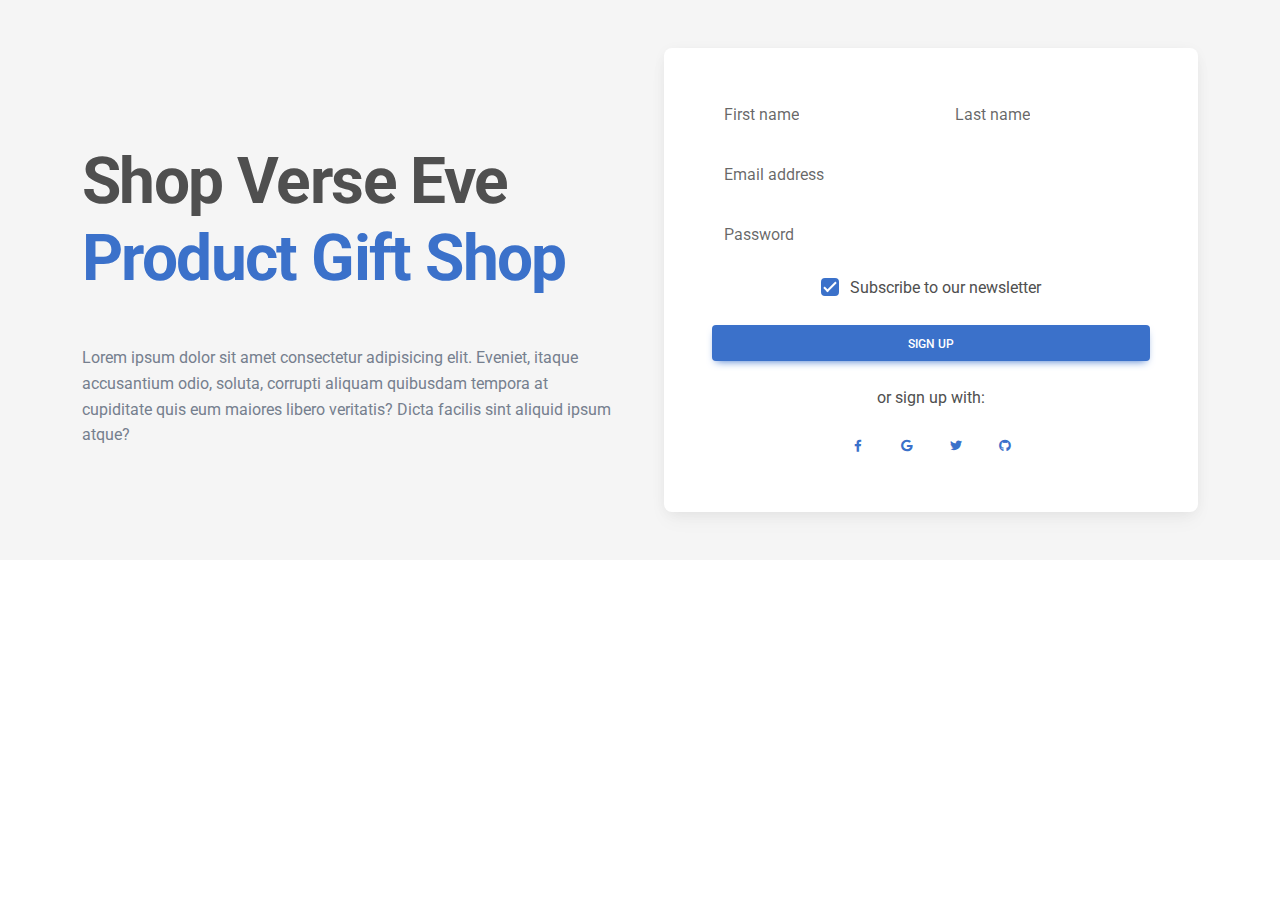
<file: myapp/templates/singin.html>
<!DOCTYPE html>
<html lang="en">

<head>
    <meta charset="UTF-8">
    <meta name="viewport" content="width=device-width, initial-scale=1.0">
    <title>Sing in</title>
    <link rel="stylesheet" href="https://cdnjs.cloudflare.com/ajax/libs/font-awesome/6.0.0/css/all.min.css" />
    <!-- Google Fonts Roboto -->
    <link rel="stylesheet"
        href="https://fonts.googleapis.com/css2?family=Roboto:wght@300;400;500;700;900&display=swap" />
    <!-- MDB -->
    <link rel="stylesheet" href="../static/css/mdb.min.css" />
</head>

<body>
    <!-- Section: Design Block -->
    <section class="">
        <!-- Jumbotron -->
        <div class="px-4 py-5 px-md-5 text-center text-lg-start" style="background-color: hsl(0, 0%, 96%)">
            <div class="container">
                <div class="row gx-lg-5 align-items-center">
                    <div class="col-lg-6 mb-5 mb-lg-0">
                        <h1 class="my-5 display-3 fw-bold ls-tight">
                            Shop Verse Eve<br />
                            <span class="text-primary">Product Gift Shop </span>
                        </h1>
                        <p style="color: hsl(217, 10%, 50.8%)">
                            Lorem ipsum dolor sit amet consectetur adipisicing elit.
                            Eveniet, itaque accusantium odio, soluta, corrupti aliquam
                            quibusdam tempora at cupiditate quis eum maiores libero
                            veritatis? Dicta facilis sint aliquid ipsum atque?
                        </p>
                    </div>

                    <div class="col-lg-6 mb-5 mb-lg-0">
                        <div class="card">
                            <div class="card-body py-5 px-md-5">
                                <form>
                                    <!-- 2 column grid layout with text inputs for the first and last names -->
                                    <div class="row">
                                        <div class="col-md-6 mb-4">
                                            <div class="form-outline">
                                                <input type="text" id="form3Example1" class="form-control" />
                                                <label class="form-label" for="form3Example1">First name</label>
                                            </div>
                                        </div>
                                        <div class="col-md-6 mb-4">
                                            <div class="form-outline">
                                                <input type="text" id="form3Example2" class="form-control" />
                                                <label class="form-label" for="form3Example2">Last name</label>
                                            </div>
                                        </div>
                                    </div>

                                    <!-- Email input -->
                                    <div class="form-outline mb-4">
                                        <input type="email" id="form3Example3" class="form-control" />
                                        <label class="form-label" for="form3Example3">Email address</label>
                                    </div>

                                    <!-- Password input -->
                                    <div class="form-outline mb-4">
                                        <input type="password" id="form3Example4" class="form-control" />
                                        <label class="form-label" for="form3Example4">Password</label>
                                    </div>

                                    <!-- Checkbox -->
                                    <div class="form-check d-flex justify-content-center mb-4">
                                        <input class="form-check-input me-2" type="checkbox" value=""
                                            id="form2Example33" checked />
                                        <label class="form-check-label" for="form2Example33">
                                            Subscribe to our newsletter
                                        </label>
                                    </div>

                                    <!-- Submit button -->
                                    <button type="submit" class="btn btn-primary btn-block mb-4">
                                        Sign up
                                    </button>

                                    <!-- Register buttons -->
                                    <div class="text-center">
                                        <p>or sign up with:</p>
                                        <button type="button" class="btn btn-link btn-floating mx-1">
                                            <i class="fab fa-facebook-f"></i>
                                        </button>

                                        <button type="button" class="btn btn-link btn-floating mx-1">
                                            <i class="fab fa-google"></i>
                                        </button>

                                        <button type="button" class="btn btn-link btn-floating mx-1">
                                            <i class="fab fa-twitter"></i>
                                        </button>

                                        <button type="button" class="btn btn-link btn-floating mx-1">
                                            <i class="fab fa-github"></i>
                                        </button>
                                    </div>
                                </form>
                            </div>
                        </div>
                    </div>
                </div>
            </div>
        </div>
        <!-- Jumbotron -->
    </section>
    <!-- Section: Design Block -->
</body>

</html>
</file>
